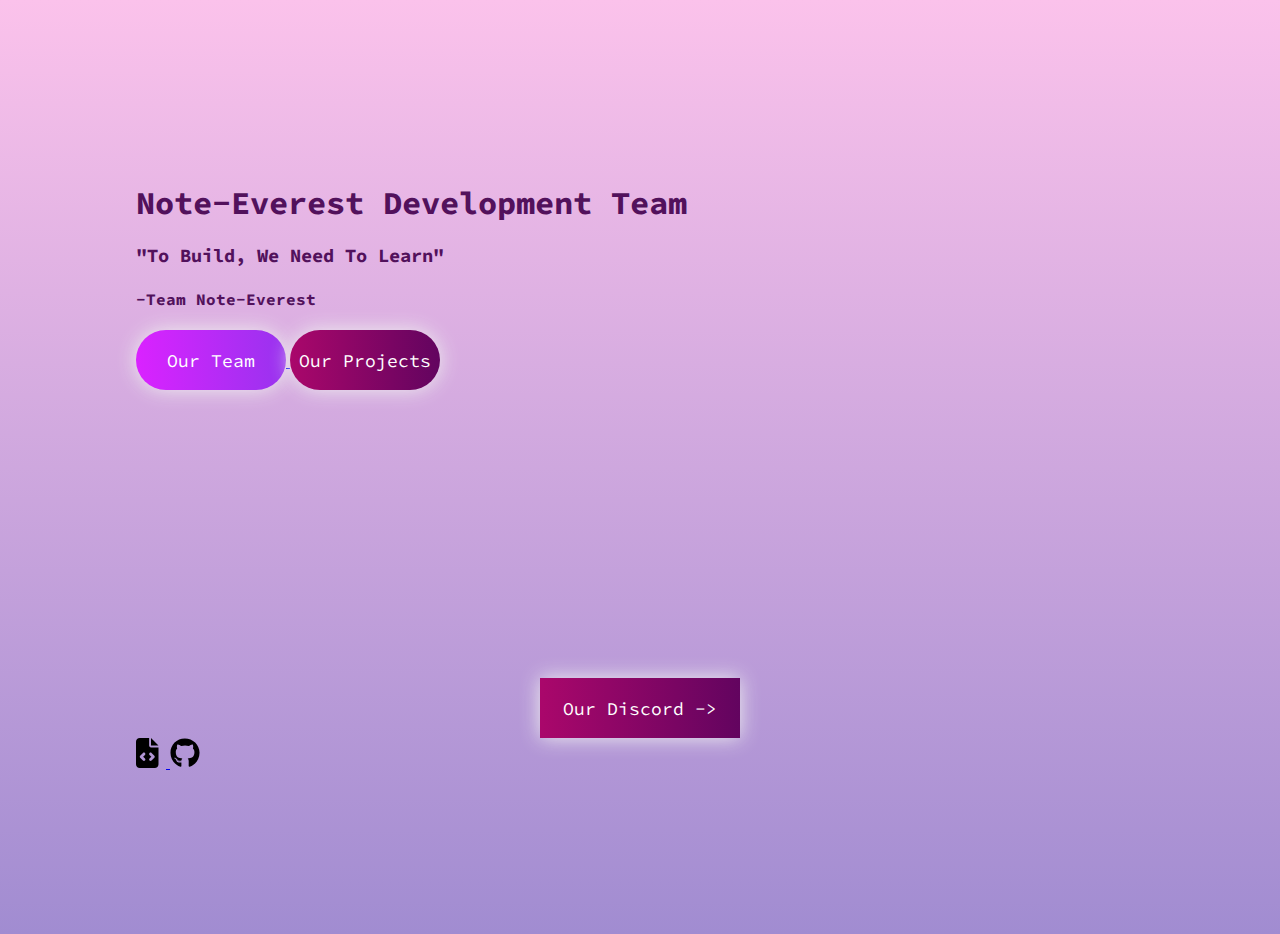
<file: index.html>
<!DOCTYPE html>
<html lang="en">
<head>
    <meta charset="UTF-8">
    <meta name="viewport" content="width=device-width, initial-scale=1.0">
    <title>Note Everest Development Team</title>
    <link rel="preconnect" href="https://fonts.googleapis.com">
    <link rel="preconnect" href="https://fonts.gstatic.com" crossorigin>
    <link href="https://fonts.googleapis.com/css2?family=Source+Code+Pro:ital,wght@0,700;1,700&display=swap" rel="stylesheet">
    <link rel="stylesheet" href="css/style.css">
    <style>
        .button {
            border: 0px;
        }

        .transparentbtn {
            border: 0px;
        }

        .discordbtn {
            border: 0px;
        }
    </style>
</head>
<body>
    <h1>
        Note-Everest Development Team
    </h1>
    <h3>
        "To Build, We Need To Learn"
    </h3>
    <h4>
        -Team Note-Everest 
    </h4>
    <a href="teampage.html">
        <button class="button" style="height: 60px; width: 150px; font-size: large; background-color: #80c2c6; border-radius: 60px; ">Our Team</button>
    </a>
    <a  href="ourprojectspage.html">
    <button class="transparentbtn" style="height: 60px; width: 150px; font-size: large; background-color: white; border-radius: 60px;">Our Projects</button>
    </a>
    <p>
        <br>
    </p>
    <p>
        <br>
    </p>
    <p>
        <br>
    </p>
    <p>
        <br>
    </p>
    <p>
        <br>
    </p>
    <p>
        <br>
    </p>
    <p>
        <br>
    </p>
    <p>
        <br>
    </p>
    <div class="wrapper">
    <a  href="https://discord.gg/KtnyghqU">
        <button class="discordbtn" style="height: 60px; width: 200px; font-size: large; background-color: white; border-radius: 0px; position: relative;">Our Discord -></button>
    </a>
    </div>
    <a href="https://rapidapi.com/user/shardexplorer">
        <svg xmlns="http://www.w3.org/2000/svg" viewBox="0 0 512 512" width="30" height="30">
        <path d="M64 0C28.7 0 0 28.7 0 64L0 448c0 35.3 28.7 64 64 64l256 0c35.3 0 64-28.7 64-64l0-288-128 0c-17.7 0-32-14.3-32-32L224 0 64 0zM256 0l0 128 128 0L256 0zM153 289l-31 31 31 31c9.4 9.4 9.4 24.6 0 33.9s-24.6 9.4-33.9 0L71 337c-9.4-9.4-9.4-24.6 0-33.9l48-48c9.4-9.4 24.6-9.4 33.9 0s9.4 24.6 0 33.9zM265 255l48 48c9.4 9.4 9.4 24.6 0 33.9l-48 48c-9.4 9.4-24.6 9.4-33.9 0s-9.4-24.6 0-33.9l31-31-31-31c-9.4-9.4-9.4-24.6 0-33.9s24.6-9.4 33.9 0z"/>
        </svg>
    </a>
    <a href="https://github.com/c0ntrolshard">
        <svg xmlns="http://www.w3.org/2000/svg" viewBox="0 0 496 512" width="30" height="30">
        <path d="M165.9 397.4c0 2-2.3 3.6-5.2 3.6-3.3 .3-5.6-1.3-5.6-3.6 0-2 2.3-3.6 5.2-3.6 3-.3 5.6 1.3 5.6 3.6zm-31.1-4.5c-.7 2 1.3 4.3 4.3 4.9 2.6 1 5.6 0 6.2-2s-1.3-4.3-4.3-5.2c-2.6-.7-5.5 .3-6.2 2.3zm44.2-1.7c-2.9 .7-4.9 2.6-4.6 4.9 .3 2 2.9 3.3 5.9 2.6 2.9-.7 4.9-2.6 4.6-4.6-.3-1.9-3-3.2-5.9-2.9zM244.8 8C106.1 8 0 113.3 0 252c0 110.9 69.8 205.8 169.5 239.2 12.8 2.3 17.3-5.6 17.3-12.1 0-6.2-.3-40.4-.3-61.4 0 0-70 15-84.7-29.8 0 0-11.4-29.1-27.8-36.6 0 0-22.9-15.7 1.6-15.4 0 0 24.9 2 38.6 25.8 21.9 38.6 58.6 27.5 72.9 20.9 2.3-16 8.8-27.1 16-33.7-55.9-6.2-112.3-14.3-112.3-110.5 0-27.5 7.6-41.3 23.6-58.9-2.6-6.5-11.1-33.3 2.6-67.9 20.9-6.5 69 27 69 27 20-5.6 41.5-8.5 62.8-8.5s42.8 2.9 62.8 8.5c0 0 48.1-33.6 69-27 13.7 34.7 5.2 61.4 2.6 67.9 16 17.7 25.8 31.5 25.8 58.9 0 96.5-58.9 104.2-114.8 110.5 9.2 7.9 17 22.9 17 46.4 0 33.7-.3 75.4-.3 83.6 0 6.5 4.6 14.4 17.3 12.1C428.2 457.8 496 362.9 496 252 496 113.3 383.5 8 244.8 8zM97.2 352.9c-1.3 1-1 3.3 .7 5.2 1.6 1.6 3.9 2.3 5.2 1 1.3-1 1-3.3-.7-5.2-1.6-1.6-3.9-2.3-5.2-1zm-10.8-8.1c-.7 1.3 .3 2.9 2.3 3.9 1.6 1 3.6 .7 4.3-.7 .7-1.3-.3-2.9-2.3-3.9-2-.6-3.6-.3-4.3 .7zm32.4 35.6c-1.6 1.3-1 4.3 1.3 6.2 2.3 2.3 5.2 2.6 6.5 1 1.3-1.3 .7-4.3-1.3-6.2-2.2-2.3-5.2-2.6-6.5-1zm-11.4-14.7c-1.6 1-1.6 3.6 0 5.9 1.6 2.3 4.3 3.3 5.6 2.3 1.6-1.3 1.6-3.9 0-6.2-1.4-2.3-4-3.3-5.6-2z"/>
        </svg>
    </a>  
</body>
</html>
</file>
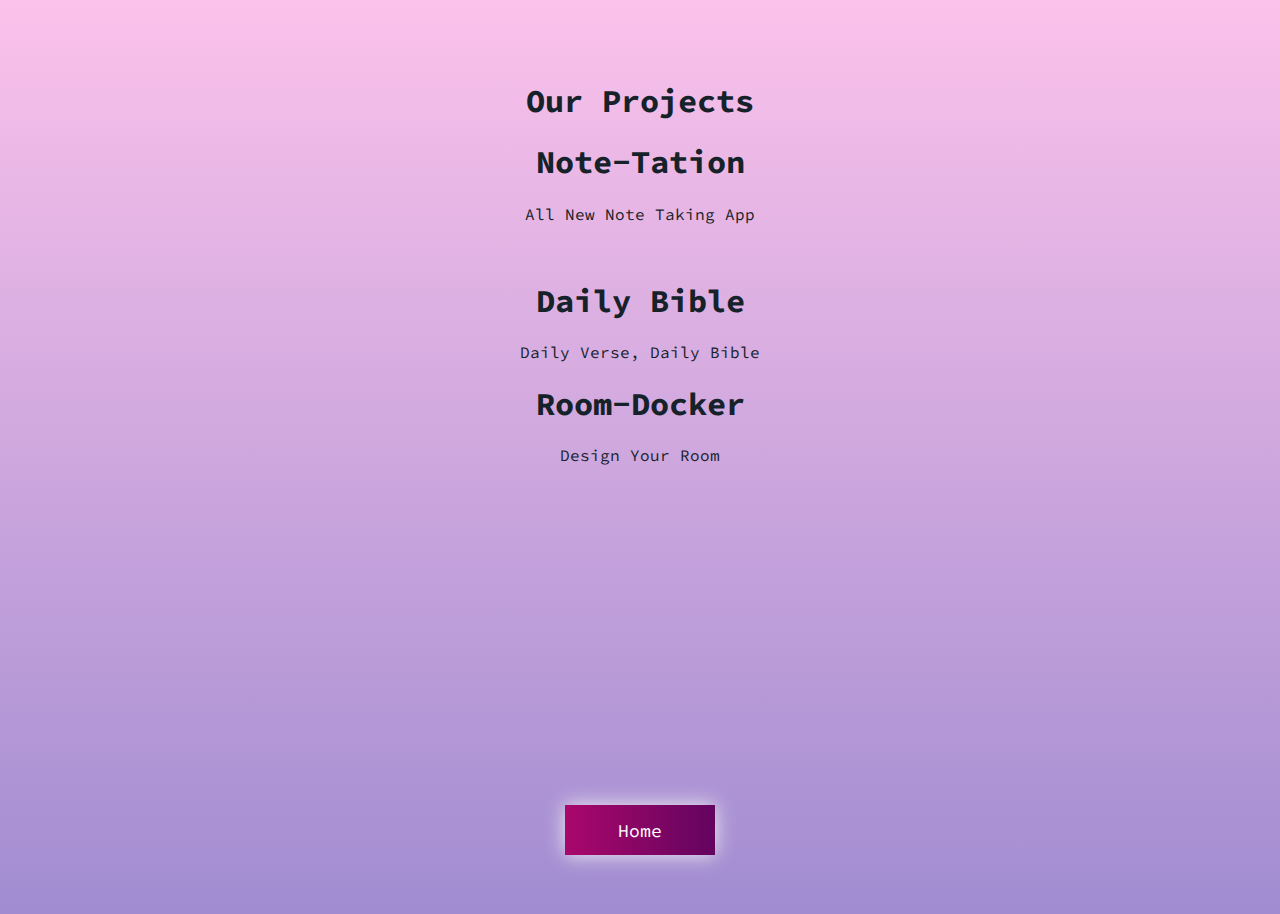
<file: ourprojectspage.html>
<!DOCTYPE html>
<html lang="en">
<head>
    <meta charset="UTF-8">
    <meta name="viewport" content="width=device-width, initial-scale=1.0">
    <title>Our Team</title>
    <link rel="preconnect" href="https://fonts.googleapis.com">
    <link rel="preconnect" href="https://fonts.gstatic.com" crossorigin>
    <link href="https://fonts.googleapis.com/css2?family=Source+Code+Pro:ital,wght@0,700;1,700&display=swap" rel="stylesheet">
    <link rel="stylesheet" href="css/ourprojectspage.css">
    <style>
        .button {
            border: 0px;
        }
        .transparentbtn {
            border: 0px;
        }
    </style>
</head>
<body>
    <h1>
        Our Projects
    </h1>
    <h1>
        Note-Tation
    </h1>
    <p>
        All New Note Taking App
    </p>
    <p>
        <br>
    </p>
    <h1>
        Daily Bible
    </h1>
    <p>
        Daily Verse, Daily Bible
    </p>
    <h1>
        Room-Docker
    </h1>
    <p>
        Design Your Room
    </p>
    <p>
        <br>
    </p>
    <p>
        <br>
    </p>
    <p>
        <br>
    </p>
    <p>
        <br>
    </p>
    <p>
        <br>
    </p>
    <p>
        <br>
    </p>
    <p>
        <br>
    </p>
    <p>
        <br>
    </p>
    <p>
        <br>
    </p>
    <a  href="index.html">
        <button class="transparentbtn" style="height: 50px; width: 150px; font-size: large; background-color: white; border-radius: 0px;">Home</button>
    </a>
</body>
</html>
</file>
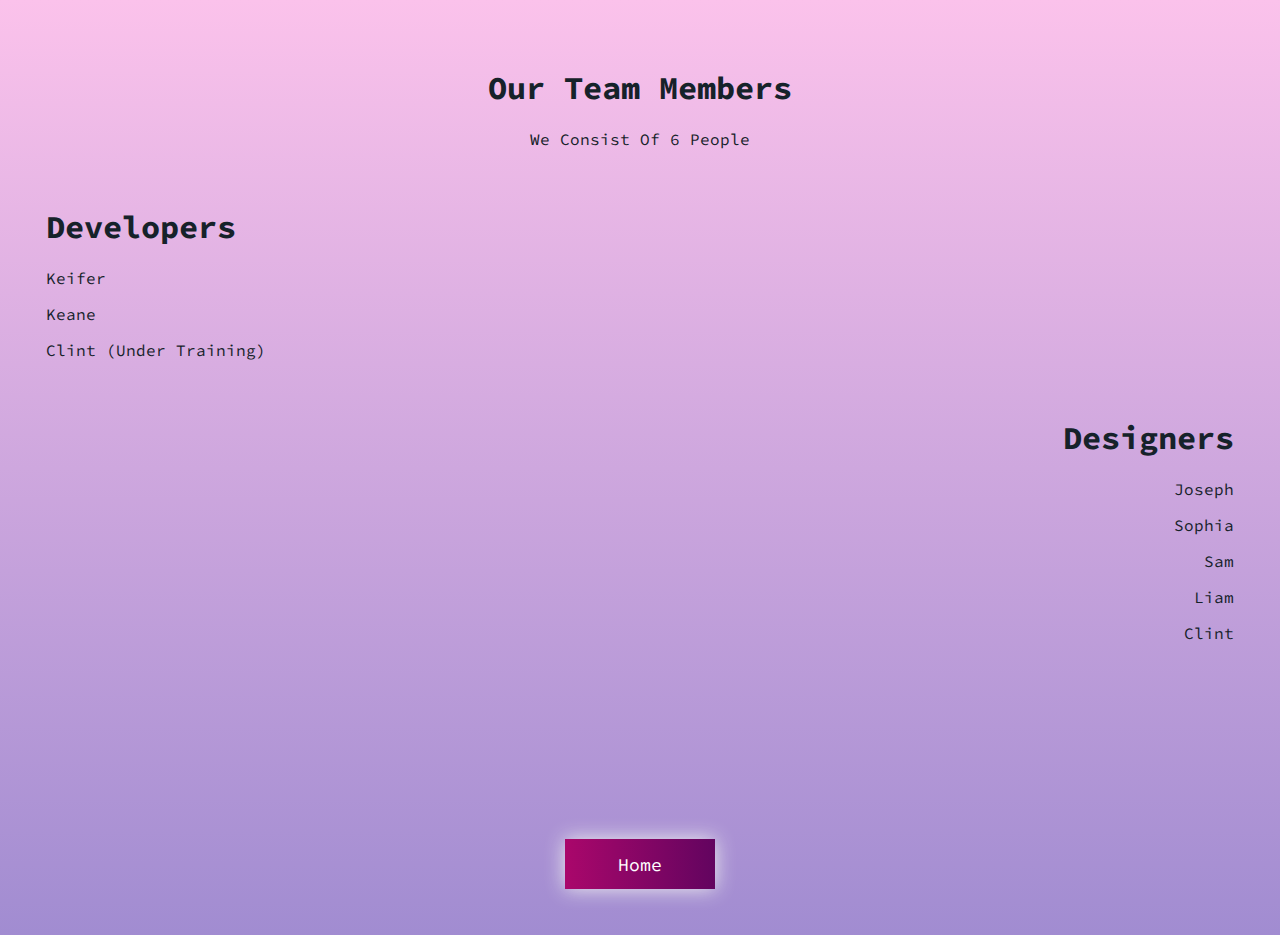
<file: teampage.html>
<!DOCTYPE html>
<html lang="en">
<head>
    <meta charset="UTF-8">
    <meta name="viewport" content="width=device-width, initial-scale=1.0">
    <title>Our Team</title>
    <link rel="preconnect" href="https://fonts.googleapis.com">
    <link rel="preconnect" href="https://fonts.gstatic.com" crossorigin>
    <link href="https://fonts.googleapis.com/css2?family=Source+Code+Pro:ital,wght@0,700;1,700&display=swap" rel="stylesheet">
    <link rel="stylesheet" href="css/teampagestyle.css">
    <style>
        .button {
            border: 0px;
        }
        .transparentbtn {
            border: 0px;
        }


    </style>
</head>
<body>
    <h1 class="middleman">
        Our Team Members
    </h1>
    <p class="middleman">
        We Consist Of 6 People <br>
    </p>
    <p>
        <br>
    </p>
    <h1 class="centerman">
        Developers
    </h1>
    <p class="centerman">
        Keifer<br>
    </p>
    <p class="centerman">
        Keane<br>
    </p>
    <p class="centerman">
        Clint (Under Training)
    </p>
    <p>
        <br>
    </p>
    <h1 class="rightman">
        Designers
    </h1>
    <p class="rightman">
        Joseph <br>
    </p>
    <p class="rightman">
        Sophia <br>
    </p>
    <p class="rightman">
        Sam <br>
    </p>
    <p class="rightman">
        Liam
    </p>
    <p class="rightman">
        Clint
    </p>
    <p>
        <br>
    </p>
    <p>
        <br>
    </p>
    <p>
        <br>
    </p>
    <p>
        <br>
    </p>
    <p>
        <br>
    </p>
    <div class="wrapper">
    <a  href="index.html">
        <button class="transparentbtn" style="height: 50px; width: 150px; font-size: large; background-color: white; border-radius: 0px; position: relative;">Home</button>
    </a>
    </div>
</body>
</html>
</file>
<file: css/style.css>
body{
    background-image: linear-gradient(to top, #a18cd1 0%, #fbc2eb 100%);
    padding: 12% 10%;
}


h1 {
    font-family: Source Code Pro;
    color: #52115c;
}


h3 {
    font-family: Source Code Pro;
    color: #52115c;
}

.button {background-image: linear-gradient(to right, #DA22FF 0%, #9733EE  51%, #DA22FF  100%)}

.button {
    font-family: Source Code Pro;
    color: black;
    cursor:pointer;
    transition: 150ms ease;
    background-size: 200% auto;
    color: white;            
    box-shadow: 0 0 20px #eee;
    transition: 0.5s;
}

button:hover{
    scale: 1.5;
    background-position: right center;
}

h4 {
    font-family: Source Code Pro;
    color: #52115c;
}

.wrapper {
    text-align: center;
}

.discordbtn {background-image: linear-gradient(to right, #AA076B 0%, #61045F  51%, #AA076B  100%)}

.discordbtn {
    font-family: Source Code Pro;
    color: black;
    position: absolute;
    top: 50%;
    cursor:pointer;
    transition: 150ms ease;
    background-size: 200% auto;
    color: white;            
    box-shadow: 0 0 20px #eee;
    transition: 0.5s;
}

.transparentbtn {background-image: linear-gradient(to right, #AA076B 0%, #61045F  51%, #AA076B  100%)}

.transparentbtn {
    font-family: Source Code Pro;
    color: black;
    cursor:pointer;
    transition: 150ms ease;
    background-size: 200% auto;
    color: white;            
    box-shadow: 0 0 20px #eee;
    transition: 0.5s;
}
</file>
<file: css/ourprojectspage.css>
body{
    background-image: linear-gradient(to top, #a18cd1 0%, #fbc2eb 100%);
    padding: 4%;
    text-align: center;
}

h1 {
    font-family: Source Code Pro;
    color: #16222A ;
}

p {
    font-family: Source Code Pro;
    color: #16222A ;
}

.button {
    font-family: Source Code Pro;
    color: black;
}

.transparentbtn {background-image: linear-gradient(to right, #AA076B 0%, #61045F  51%, #AA076B  100%)}

.transparentbtn {
    font-family: Source Code Pro;
    color: black;
    cursor:pointer;
    transition: 150ms ease;
    background-size: 200% auto;
    color: white;            
    box-shadow: 0 0 20px #eee;
    transition: 0.5s;
}

button:hover{
    scale: 1.5;
    background-position: right center;
}
</file>
<file: css/teampagestyle.css>
body{
    background-image: linear-gradient(to top, #a18cd1 0%, #fbc2eb 100%);
    padding: 3%;
    text-align: left;
}

h1 {
    font-family: Source Code Pro;
    color: #16222A ;
}

p {
    font-family: Source Code Pro;
    color: #16222A ;
}

.button {
    font-family: Source Code Pro;
    color: black;
}

.transparentbtn {background-image: linear-gradient(to right, #AA076B 0%, #61045F  51%, #AA076B  100%)}

.transparentbtn {
    font-family: Source Code Pro;
    color: black;
    cursor:pointer;
    transition: 150ms ease;
    background-size: 200% auto;
    color: white;            
    box-shadow: 0 0 20px #eee;
    transition: 0.5s;
}

button:hover{
    scale: 1.5;
    background-position: right center;
}

.wrapper {
    text-align: center;
}

.middleman {
    text-align: center;
}

.centerman {
    text-align: left;
}

.rightman {
    text-align: right;
}
</file>
